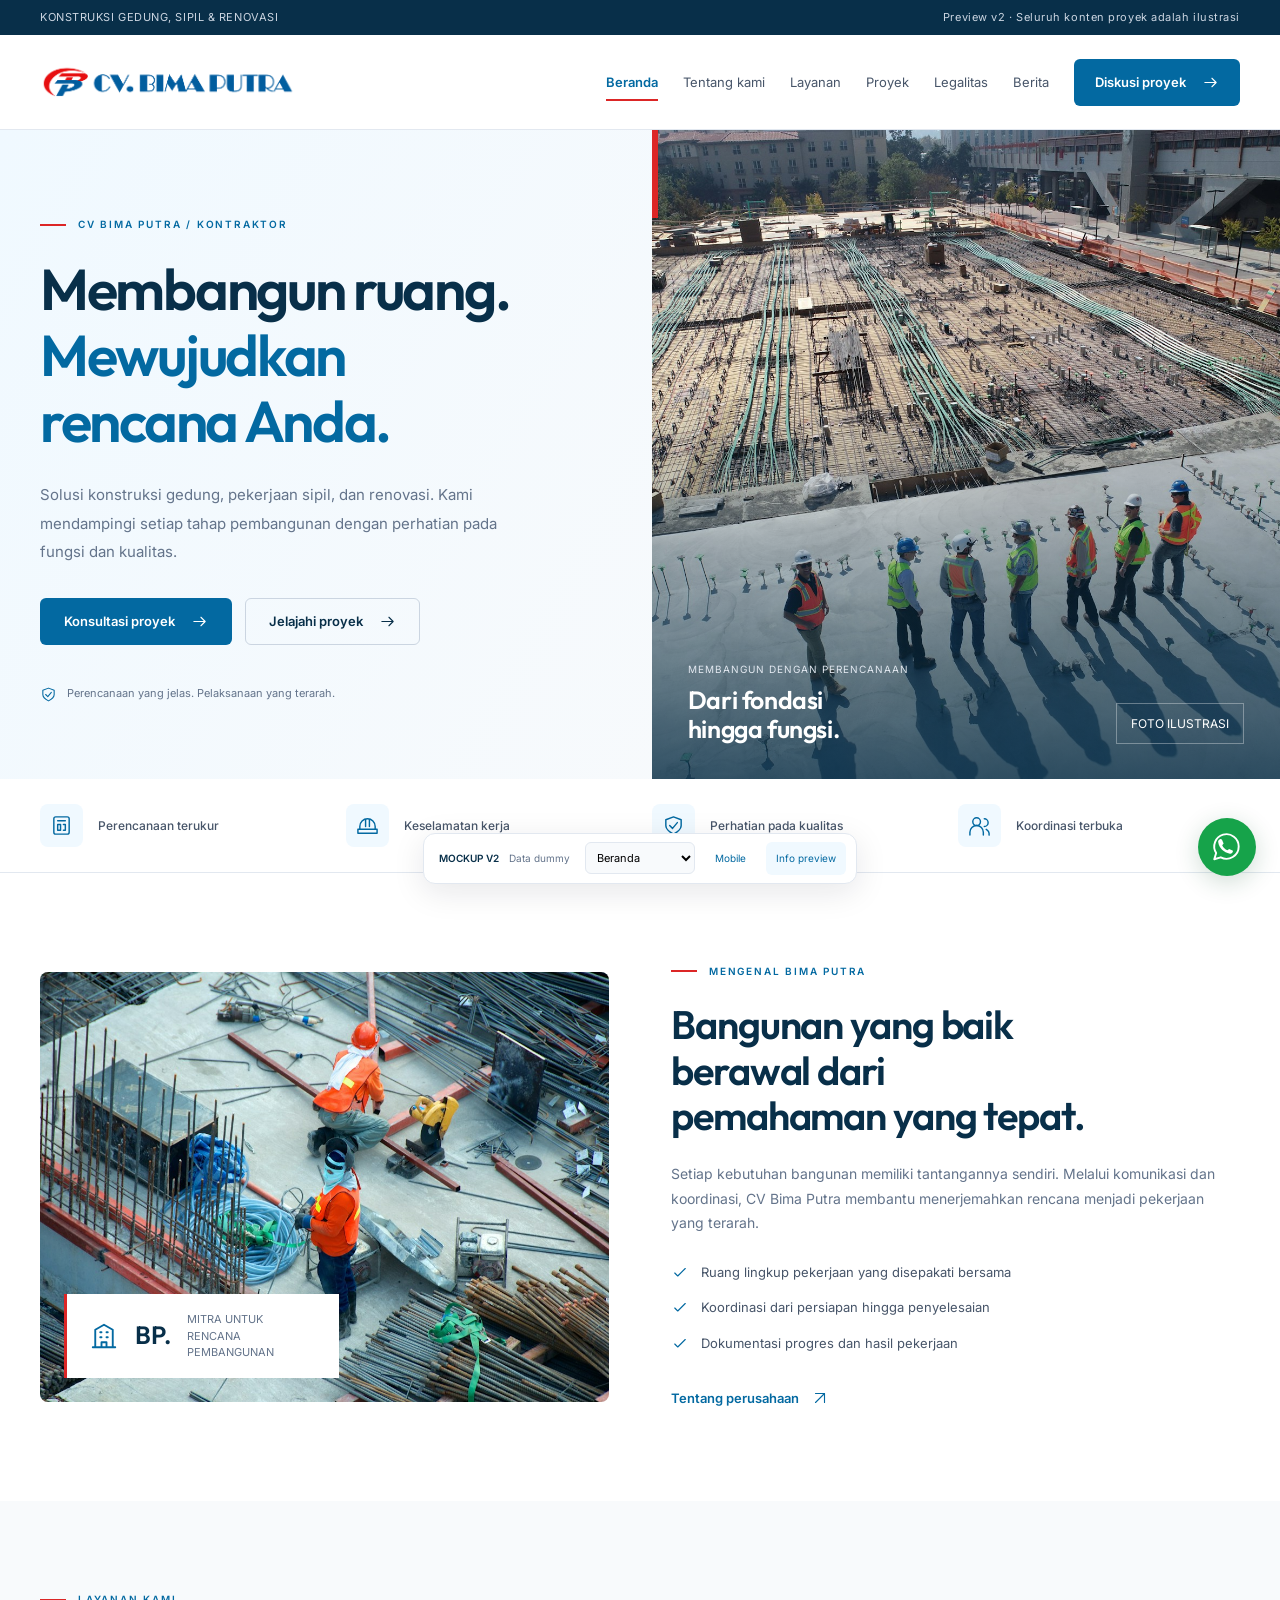
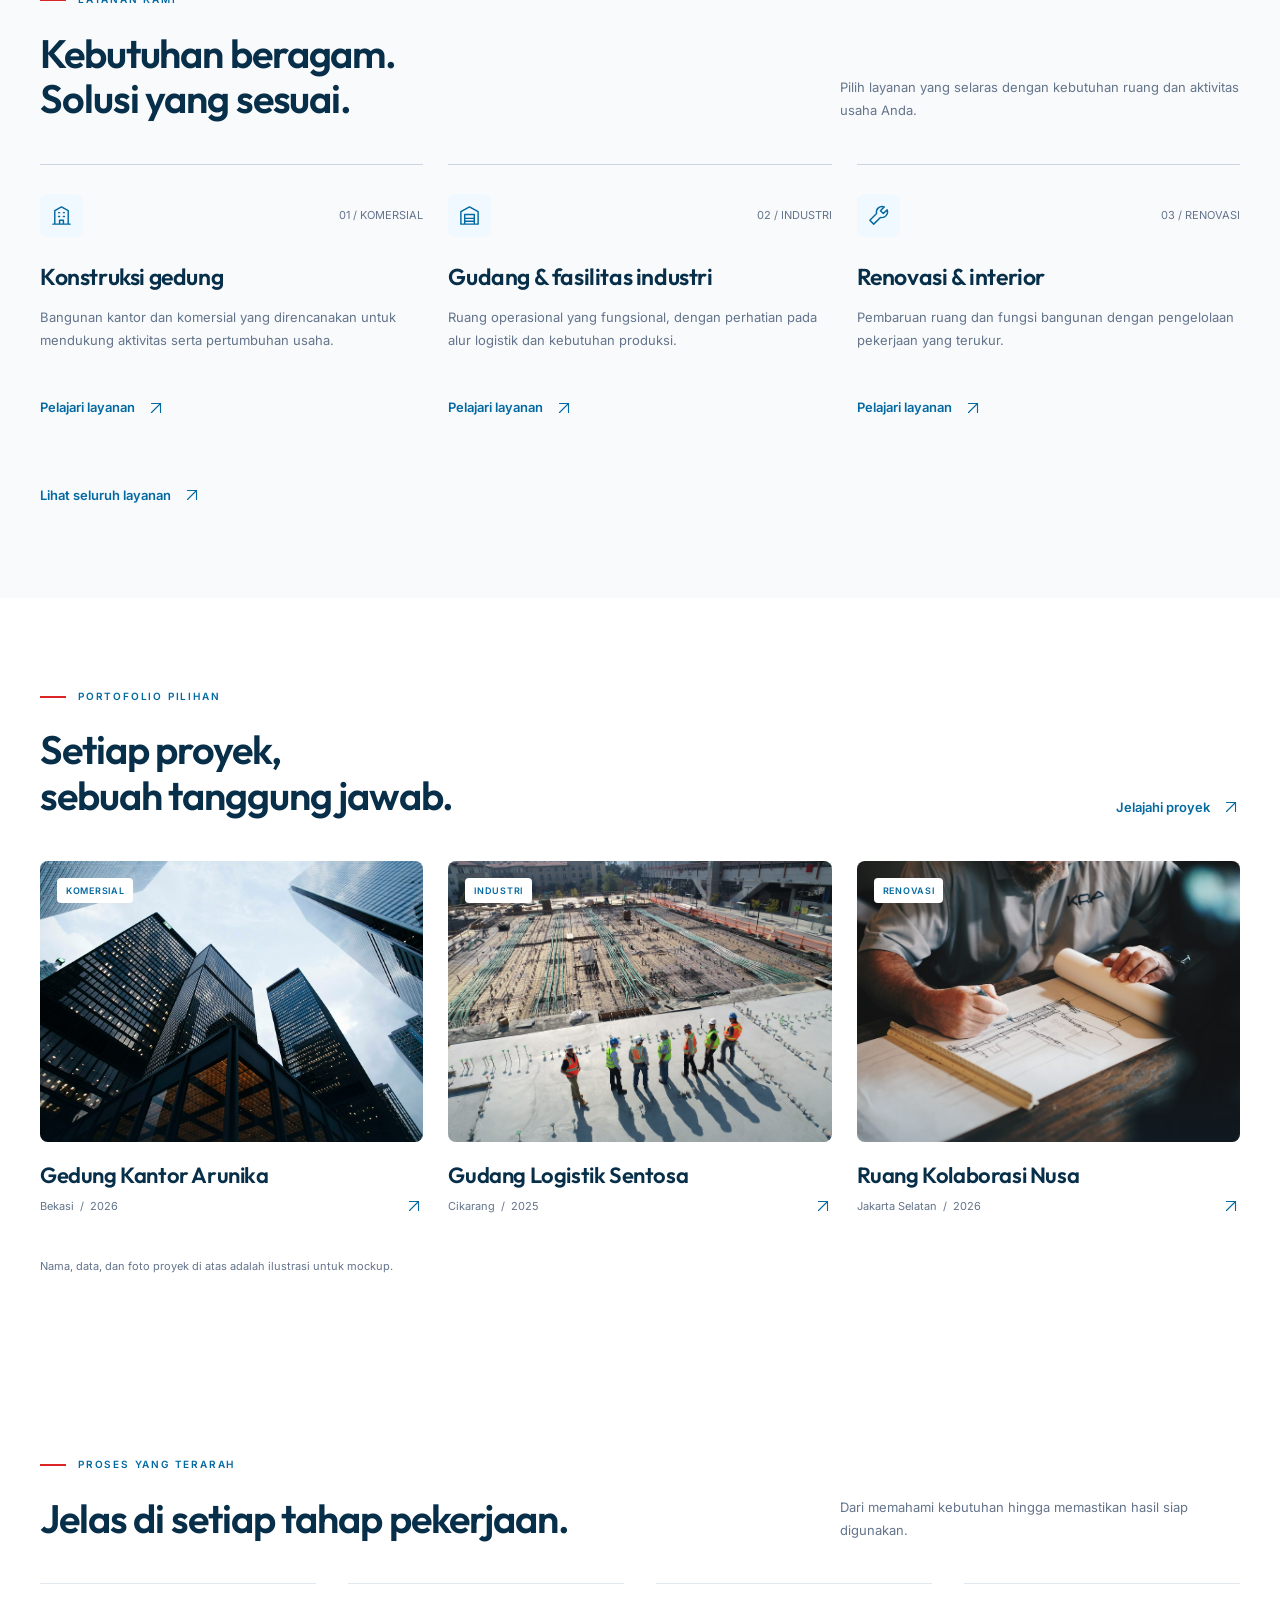
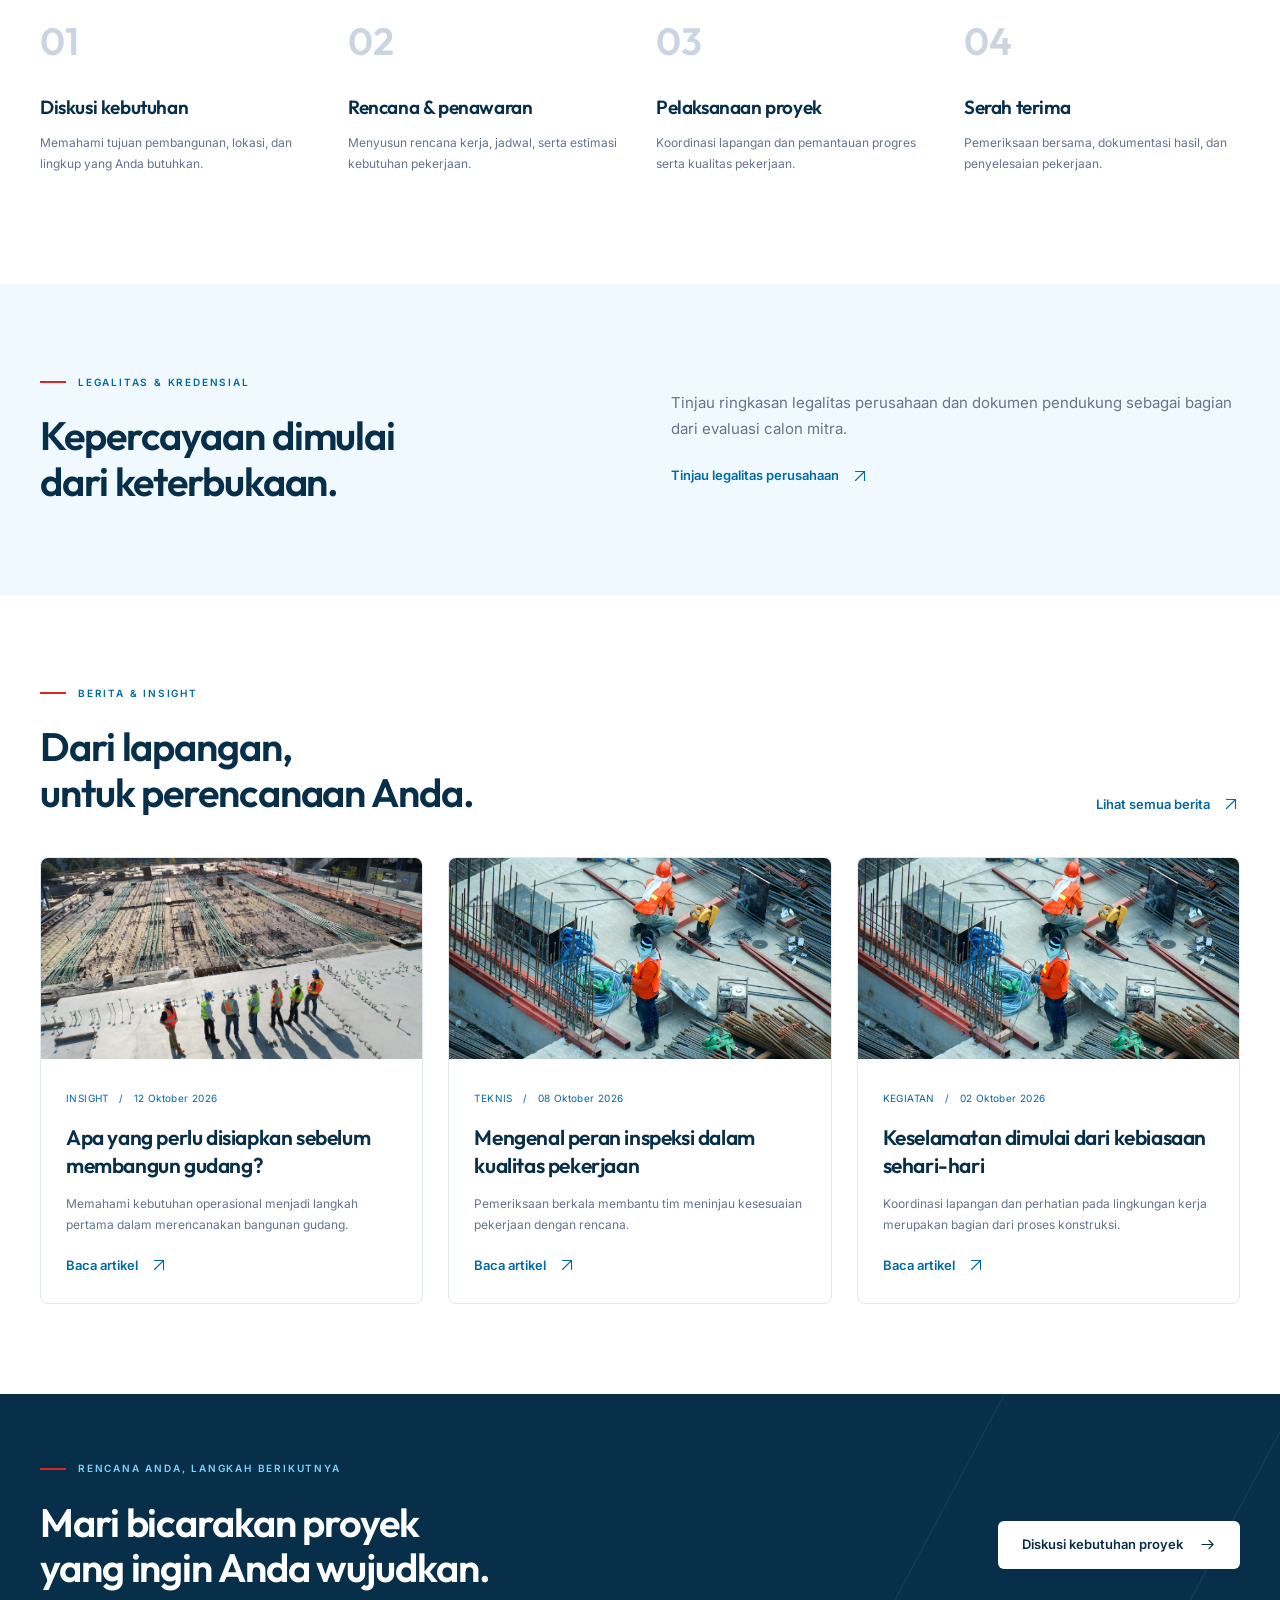
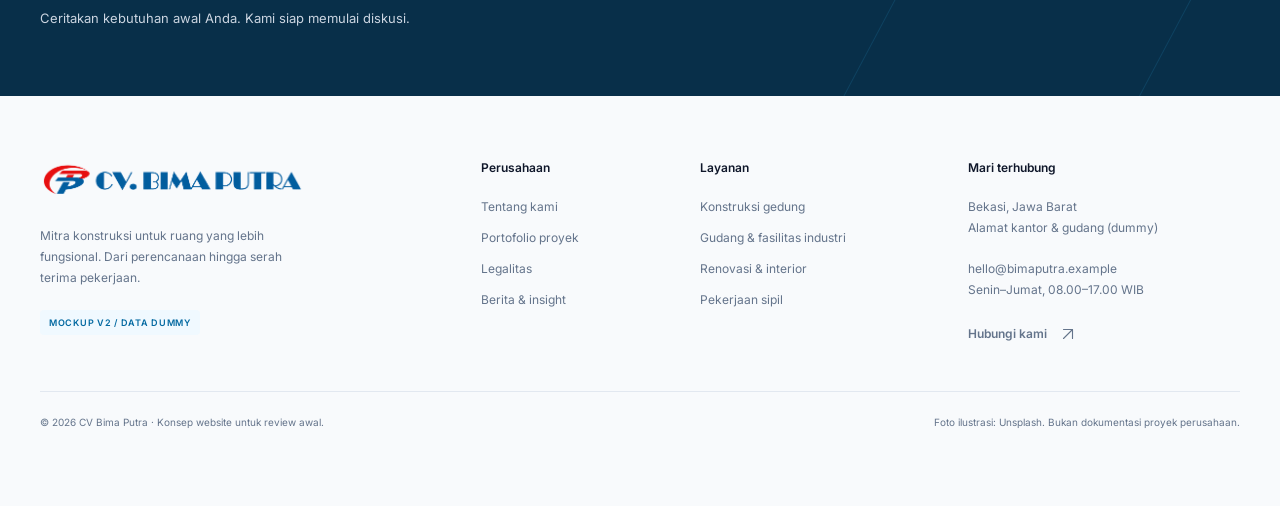
<file: index.html>
<!doctype html>
<html lang="id"><head><meta charset="UTF-8"><meta name="viewport" content="width=device-width,initial-scale=1"><meta name="theme-color" content="#0369a1"><meta name="description" content="Mockup interaktif v2 website CV Bima Putra. Semua data proyek dan legalitas adalah ilustrasi."><title>CV Bima Putra — Website Preview v2</title><link rel="preconnect" href="https://fonts.googleapis.com"><link rel="preconnect" href="https://fonts.gstatic.com" crossorigin><link href="https://fonts.googleapis.com/css2?family=Inter:wght@400;500;600&family=Outfit:wght@400;500;600&display=swap" rel="stylesheet"><link rel="stylesheet" href="style.css"></head>
<body><link rel="stylesheet" href="refinements.css"><a class="skip" href="#main">Lewati ke konten</a><div id="app"></div><div id="modal-root"></div><div id="toast" role="status" aria-live="polite"></div><script src="app.js"></script></body></html>
</file>
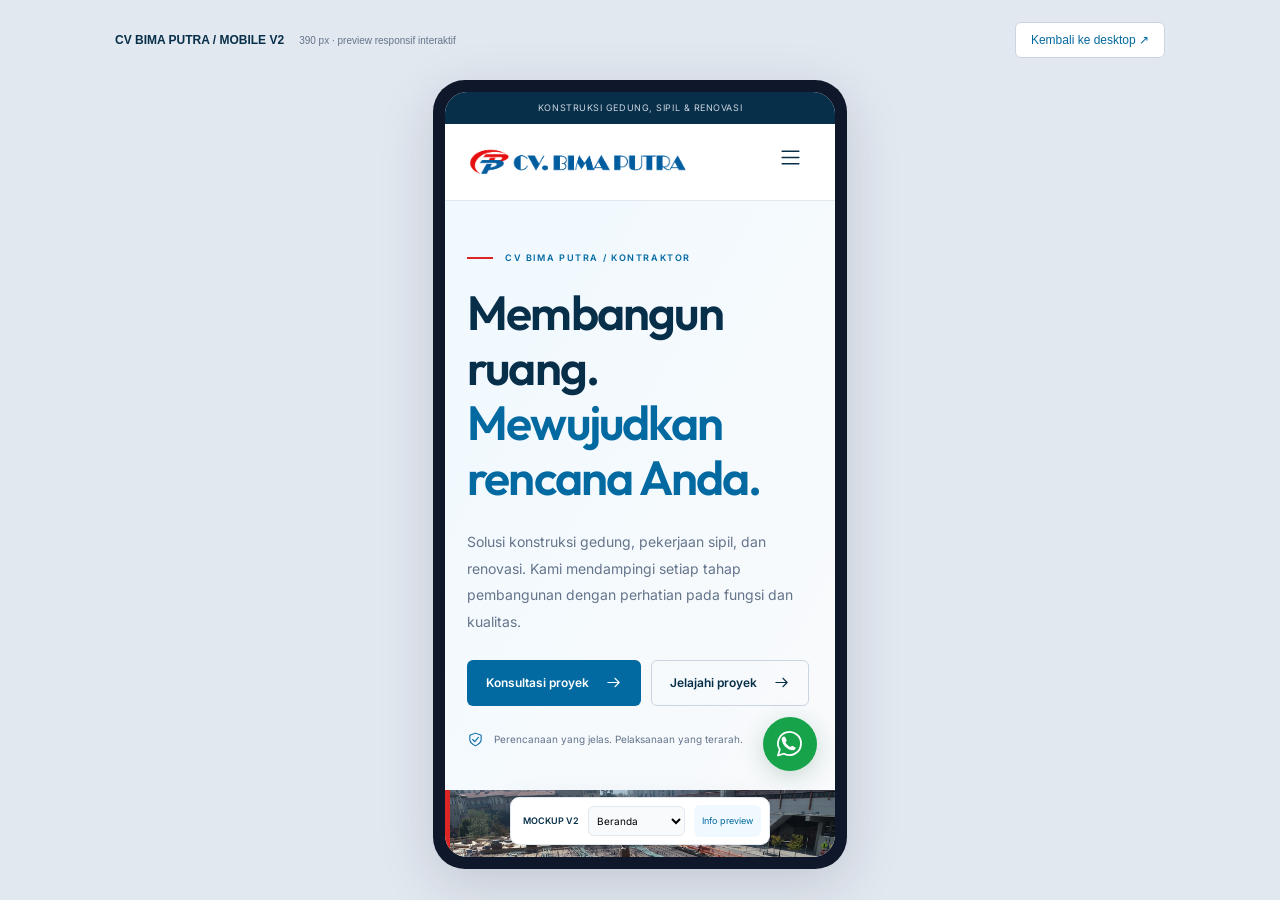
<file: mobile.html>
<!doctype html><html lang="id"><head><meta charset="UTF-8"><meta name="viewport" content="width=device-width,initial-scale=1"><title>Mobile Preview — CV Bima Putra v2</title><style>*{box-sizing:border-box}body{margin:0;background:#e2e8f0;color:#082f49;font-family:Arial,sans-serif}.bar{max-width:1100px;padding:22px 25px;margin:auto;display:flex;align-items:center;justify-content:space-between;gap:20px;font-size:12px}.bar small{font-size:10px;color:#64748b;margin-left:15px}.bar a{padding:10px 15px;background:white;border:1px solid #cbd5e1;border-radius:6px;color:#0369a1;text-decoration:none}.device{width:414px;max-width:100%;margin:0 auto 25px;padding:12px;background:#0f172a;border-radius:32px;box-shadow:0 15px 55px #0f172a26}.device iframe{width:390px;max-width:100%;height:calc(100vh - 135px);min-height:500px;background:white;border:0;border-radius:22px;display:block}@media(max-width:480px){.bar{padding:15px;font-size:11px}.bar small{display:none}.device{padding:0;border-radius:0;width:100%;margin:0}.device iframe{width:100%;height:calc(100dvh - 65px);min-height:0;border-radius:0}}</style></head><body><div class="bar"><div><strong>CV BIMA PUTRA / MOBILE V2</strong><small>390 px · preview responsif interaktif</small></div><a href="index.html">Kembali ke desktop ↗</a></div><div class="device"><iframe src="index.html" title="Preview website CV Bima Putra pada layar mobile"></iframe></div></body></html>
</file>
<file: style.css>
:root{--blue:#0369a1;--blue-dark:#082f49;--blue-light:#f0f9ff;--red:#dc2626;--ink:#0f172a;--muted:#64748b;--line:#e2e8f0;--paper:#fff;--soft:#f8fafc;--green:#047857;font-family:Inter,Arial,sans-serif;color:var(--ink);font-size:15px;line-height:1.75;font-synthesis:none}*{box-sizing:border-box}body{margin:0;background:var(--paper)}h1,h2,h3,h4,.outfit{font-family:Outfit,Arial,sans-serif;font-weight:600;line-height:1.15;margin:0;color:var(--blue-dark)}h1{font-size:clamp(40px,4.5vw,68px);letter-spacing:-2.3px}h2{font-size:clamp(32px,3.1vw,44px);letter-spacing:-1.1px}h3{font-size:25px;letter-spacing:-.4px}p{margin:0 0 20px;color:var(--muted)}a{color:inherit;text-decoration:none}button,input,textarea,select{font:inherit}button,a,input,textarea,select{touch-action:manipulation}button{cursor:pointer}img{max-width:100%;display:block}button:focus-visible,a:focus-visible{outline:3px solid #38bdf8;outline-offset:5px}input:focus,select:focus,textarea:focus{outline:2px solid #0284c7;outline-offset:2px}.skip{position:fixed;top:-100px;left:20px;z-index:100;background:white;padding:10px}.skip:focus{top:10px}.container{max-width:1280px;margin:auto;padding:0 40px}.topline{background:var(--blue-dark);color:#cbd5e1;font-size:11px;letter-spacing:.05em}.topline .container{display:flex;justify-content:space-between;gap:20px;padding-top:8px;padding-bottom:8px}.topline a{color:white}.header{background:white;border-bottom:1px solid var(--line);position:sticky;top:0;z-index:30}.navrow{height:94px;display:flex;align-items:center;justify-content:space-between;gap:28px}.logo-crop{position:relative;width:256px;height:49px;overflow:hidden;display:block;flex-shrink:0}.logo-crop img{width:100%;position:absolute;top:50%;transform:translateY(-50%)}.nav{display:flex;align-items:center;gap:25px}.nav>a{font-size:13px;color:#475569;padding:12px 0;position:relative}.nav>a.active{color:var(--blue);font-weight:600}.nav>a.active:after{position:absolute;content:'';height:2px;background:var(--red);bottom:5px;left:0;right:0}.btn{display:inline-flex;justify-content:center;align-items:center;gap:16px;padding:13px 23px;border:1px solid transparent;border-radius:6px;background:var(--blue);color:white;font-size:13px;font-weight:600;line-height:1.5;transition:.2s}.btn:hover{background:#075985;transform:translateY(-1px)}.btn svg{width:17px;height:17px}.btn.secondary{background:transparent;border-color:#cbd5e1;color:var(--blue-dark)}.btn.secondary:hover{background:#f1f5f9}.btn.white{background:white;color:var(--blue-dark)}.btn.red{background:var(--red)}.btn.small{padding:9px 15px;font-size:12px}.text-link{display:inline-flex;align-items:center;gap:12px;font-size:13px;font-weight:600;color:var(--blue)}.text-link svg{width:18px}.menu{display:none;background:none;border:0;padding:10px;color:var(--blue-dark)}.eyebrow{display:flex;align-items:center;gap:12px;font-size:10px;font-weight:600;letter-spacing:.18em;color:var(--blue);text-transform:uppercase;margin-bottom:22px}.eyebrow:before{content:'';width:26px;height:2px;background:var(--red);flex-shrink:0}.hero{background:linear-gradient(120deg,#f0f9ff 0,#f8fafc 70%);overflow:hidden}.hero-layout{display:grid;grid-template-columns:1.04fr 1fr;min-height:620px;align-items:stretch}.hero-copy{padding:86px 54px 75px 0;align-self:center}.hero h1 span{color:var(--blue)}.hero .lead{max-width:490px;margin:27px 0 31px;font-size:15px;line-height:1.9}.hero-actions{display:flex;gap:13px;flex-wrap:wrap}.hero-note{margin-top:39px;font-size:11px;display:flex;align-items:center;gap:10px;color:var(--muted)}.hero-note svg{width:17px;color:var(--blue)}.hero-visual{position:relative;min-height:560px;margin-right:calc((min(1280px,100vw) - 100vw)/2 - 40px)}.hero-visual>img{width:100%;height:100%;object-fit:cover;position:absolute;inset:0}.hero-visual:after{content:'';position:absolute;inset:0;background:linear-gradient(180deg,transparent 40%,#082f49cc)}.hero-visual .image-caption{position:absolute;z-index:1;bottom:35px;left:36px;right:36px;color:white;display:flex;align-items:end;justify-content:space-between;gap:20px}.image-caption h3{color:white;font-size:25px}.image-caption small{display:block;font-size:10px;color:#e2e8f0;letter-spacing:.1em;margin-bottom:8px}.image-count{border:1px solid #ffffff55;padding:9px 14px;font-size:12px}.red-mark{position:absolute;z-index:2;left:0;top:0;width:6px;height:88px;background:var(--red)}.trustbar{border-bottom:1px solid var(--line)}.trustitems{display:grid;grid-template-columns:repeat(4,1fr);padding:25px 0;gap:24px}.trustitem{display:flex;gap:15px;align-items:center;font-size:12px;font-weight:500;color:#475569}.iconbox{display:grid;place-items:center;background:var(--blue-light);color:var(--blue);width:43px;height:43px;flex-shrink:0;border-radius:8px}.iconbox svg{width:23px;height:23px}.section{padding:90px 0}.section.soft{background:var(--soft)}.section.blue{background:var(--blue-light)}.section-head{display:flex;justify-content:space-between;gap:40px;align-items:end;margin-bottom:42px}.section-head p{max-width:400px;margin:0;font-size:13px}.section-head h2{max-width:670px}.grid2{display:grid;grid-template-columns:1fr 1fr;gap:62px;align-items:center}.grid3{display:grid;grid-template-columns:repeat(3,1fr);gap:25px}.section-image{position:relative;min-height:430px}.section-image img{width:100%;height:430px;object-fit:cover;border-radius:8px}.img-tag{position:absolute;bottom:24px;left:24px;background:white;padding:17px 22px;display:flex;gap:16px;align-items:center;border-left:3px solid var(--red)}.img-tag strong{font-family:Outfit;font-size:25px;color:var(--blue-dark);font-weight:600}.img-tag span{font-size:11px;max-width:130px;color:var(--muted);line-height:1.5}.about-copy p{font-size:14px;margin-top:23px}.checks{list-style:none;padding:0;margin:25px 0 30px;display:grid;gap:13px}.checks li{display:flex;align-items:start;gap:12px;font-size:13px;color:#475569}.checks svg{width:18px;flex-shrink:0;color:var(--blue);margin-top:3px}.service-card{padding:29px 0;border-top:1px solid #cbd5e1;display:block;transition:.2s}.service-card:hover{border-color:var(--red);transform:translateY(-3px)}.service-top{display:flex;justify-content:space-between;align-items:center;margin-bottom:27px}.service-top small{font-size:11px;color:var(--muted)}.service-card h3{font-size:23px;margin-bottom:16px}.service-card p{font-size:13px;min-height:68px;margin-bottom:20px}.project-card{display:block}.project-card .photo{position:relative;overflow:hidden;border-radius:8px;aspect-ratio:1.36;background:#e2e8f0}.project-card img{width:100%;height:100%;object-fit:cover;transition:.5s}.project-card:hover img{transform:scale(1.04)}.project-card .photo:after{content:'';position:absolute;inset:0;background:linear-gradient(transparent 70%,#082f4933)}.tag{font-size:9px;letter-spacing:.08em;padding:5px 9px;background:var(--blue-light);color:var(--blue);border-radius:4px;font-weight:600;display:inline-flex}.photo .tag{position:absolute;left:17px;top:17px;background:white;z-index:1}.project-card .info{padding:21px 0}.project-card h3{font-size:22px;margin-bottom:8px}.project-card .meta{display:flex;justify-content:space-between;align-items:center;color:var(--muted);font-size:11px}.project-card .meta svg{width:18px;color:var(--blue)}.process-grid{display:grid;grid-template-columns:repeat(4,1fr);gap:32px}.process-step{border-top:1px solid var(--line);padding-top:24px}.process-step .num{font-family:Outfit;font-size:38px;font-weight:600;color:#cbd5e1;margin-bottom:22px}.process-step h3{font-size:19px;margin-bottom:13px}.process-step p{font-size:12px}.cta-section{background:var(--blue-dark);color:white;position:relative;overflow:hidden;padding:66px 0}.cta-section:before{content:'';position:absolute;right:6%;top:-100px;width:260px;height:500px;border:1px solid #38bdf822;transform:rotate(28deg)}.cta-inner{display:flex;align-items:center;justify-content:space-between;gap:40px;position:relative}.cta-inner h2{color:white;max-width:690px}.cta-inner p{color:#cbd5e1;font-size:13px;margin:16px 0 0}.cta-inner .eyebrow{color:#7dd3fc}.news-card{border:1px solid var(--line);border-radius:8px;overflow:hidden;background:white;display:block}.news-card>img{width:100%;aspect-ratio:1.9;object-fit:cover}.news-card .content{padding:25px}.news-card small{font-size:10px;color:var(--blue);letter-spacing:.04em}.news-card h3{font-size:21px;line-height:1.3;margin:14px 0}.news-card p{font-size:12px;margin-bottom:17px}.footer{padding:60px 0 0;background:#f8fafc}.footer-grid{display:grid;grid-template-columns:1.6fr .7fr .9fr 1.1fr;gap:46px}.footer .logo-crop{width:265px;margin-bottom:20px}.footer p,.footer a{font-size:12px;color:var(--muted)}.footer p{max-width:260px}.footer h4{font-family:Inter;font-size:12px;margin:5px 0 22px;font-weight:600;color:var(--ink)}.footer-links{display:grid;gap:10px}.footer-links a:hover{color:var(--blue)}.footer-bottom{margin-top:44px;border-top:1px solid var(--line);padding:22px 0 75px;font-size:10px;color:var(--muted);display:flex;justify-content:space-between;gap:20px}.preview-bar{position:fixed;bottom:16px;left:50%;transform:translateX(-50%);z-index:40;background:#fff;border:1px solid var(--line);border-radius:12px;box-shadow:0 8px 32px #0f172a1a;padding:8px 10px 8px 15px;display:flex;align-items:center;gap:15px;max-width:calc(100% - 24px);white-space:nowrap}.preview-label{font-size:10px;color:var(--muted)}.preview-label b{color:var(--blue-dark);font-weight:600;margin-right:7px}.preview-bar select{font-size:11px;background:var(--soft);border:1px solid var(--line);padding:7px;border-radius:6px;max-width:180px}.preview-bar button{font-size:10px;border:0;background:var(--blue-light);color:var(--blue);padding:8px 10px;border-radius:6px}.breadcrumb{font-size:11px;color:var(--muted);margin-bottom:23px}.breadcrumb a{color:var(--blue)}.page-intro{padding:47px 0 55px;background:var(--blue-light);border-bottom:1px solid var(--line)}.page-intro h1{font-size:clamp(36px,4vw,54px);max-width:950px}.page-intro p{max-width:710px;margin:22px 0 0;font-size:14px}.filterbar{display:flex;justify-content:space-between;align-items:center;gap:20px;flex-wrap:wrap;margin-bottom:34px}.filters{display:flex;gap:10px;flex-wrap:wrap}.chip{background:white;border:1px solid var(--line);border-radius:5px;color:var(--muted);font-size:12px;padding:9px 16px}.chip.active{background:var(--blue);color:white;border-color:var(--blue)}.search{padding:10px 14px;border:1px solid var(--line);border-radius:6px;background:white;font-size:12px;min-width:245px}.result-count{font-size:11px;color:var(--muted);margin-top:20px}.empty{padding:70px;text-align:center;background:var(--soft);grid-column:1/-1;border-radius:8px}.facts{display:grid;grid-template-columns:repeat(4,1fr);border-bottom:1px solid var(--line);padding:25px 0 35px;gap:30px}.facts small{font-size:10px;letter-spacing:.07em;color:var(--muted);display:block;margin-bottom:7px}.facts strong{font-weight:500;font-size:14px;color:var(--blue-dark)}.full-image{width:100%;height:520px;object-fit:cover;border-radius:8px}.bodycopy h2{font-size:32px;margin-bottom:25px}.bodycopy h3{font-size:23px;margin:30px 0 15px}.bodycopy p{font-size:14px;line-height:1.95}.bullet-grid{display:grid;grid-template-columns:1fr 1fr;gap:60px}.bullet-list{padding:0;list-style:none;display:grid;gap:17px}.bullet-list li{display:flex;gap:13px;font-size:14px;color:#475569}.bullet-list svg{width:20px;flex-shrink:0;color:var(--blue);margin-top:3px}.detail-side{padding:30px;border:1px solid var(--line);border-top:3px solid var(--red);border-radius:8px;background:white}.detail-side h3{font-size:23px;margin-bottom:24px}.detail-side p{font-size:13px}.detail-side .btn{width:100%}.article-layout{display:grid;grid-template-columns:1fr 300px;gap:70px;align-items:start}.article-body{max-width:780px}.article-body .lead{font-size:19px;color:var(--blue-dark)}.article-body h2{font-size:29px;margin:35px 0 16px}.article-body p{font-size:14px;line-height:1.95}.article-meta{display:flex;gap:22px;font-size:11px;color:var(--muted);margin-bottom:27px}.gallery-grid{display:grid;grid-template-columns:repeat(3,1fr);gap:20px}.gallery-button{padding:0;border:0;position:relative;overflow:hidden;border-radius:8px;background:var(--soft)}.gallery-button img{width:100%;height:240px;object-fit:cover;transition:.3s}.gallery-button:hover img{transform:scale(1.04)}.gallery-button span{position:absolute;bottom:14px;left:14px;background:white;padding:4px 10px;font-size:10px}.notice{padding:18px 24px;background:var(--blue-light);border-left:3px solid var(--blue);font-size:12px;color:#475569;border-radius:4px;margin-bottom:32px}.documents{display:grid;gap:16px}.doc-row{padding:25px 28px;border:1px solid var(--line);border-radius:8px;display:flex;justify-content:space-between;align-items:center;gap:25px}.doc-info{display:flex;gap:20px;align-items:center}.doc-info h3{font-size:19px;margin-bottom:7px}.doc-info p{margin:0;font-size:12px}.partner-row{display:flex;justify-content:space-between;gap:20px;flex-wrap:wrap;color:#94a3b8;font-size:23px;font-family:Outfit;font-weight:600;letter-spacing:.1em;padding:30px 0}.form-grid{display:grid;grid-template-columns:1fr 1fr;gap:22px}.field{display:flex;flex-direction:column;gap:8px}.field.full{grid-column:1/-1}.field label{font-size:12px;font-weight:600;color:#334155}.field input,.field select,.field textarea{width:100%;padding:13px 15px;border:1px solid #cbd5e1;border-radius:6px;font-size:13px;background:white;color:var(--ink)}.field textarea{resize:vertical;min-height:130px}.consent{font-size:11px;display:flex;gap:9px;color:var(--muted);align-items:start;margin:20px 0}.consent input{margin-top:5px;accent-color:var(--blue)}.form-success{padding:35px;border:1px solid #a7f3d0;background:#ecfdf5;border-radius:8px}.form-success h3{color:var(--green);margin:15px 0}.form-success p{font-size:13px;color:#065f46}.contact-details{display:grid;gap:27px}.contact-item h4{font-size:17px;margin-bottom:9px}.contact-item p{font-size:13px;margin-bottom:8px}.contact-item{display:flex;gap:18px}.map{height:230px;background:#f1f5f9;position:relative;overflow:hidden;border-radius:8px;border:1px solid var(--line);margin-top:28px;display:grid;place-items:center}.map:before{content:'';position:absolute;inset:-70px;background:repeating-linear-gradient(30deg,transparent 0,transparent 42px,#e2e8f0 43px,#e2e8f0 49px,transparent 50px),repeating-linear-gradient(115deg,transparent 0,transparent 65px,white 66px,white 74px,transparent 75px)}.map-pin{position:relative;z-index:1;text-align:center;background:white;padding:18px 25px;border-radius:8px;box-shadow:0 5px 20px #0f172a12}.map-pin svg{width:24px;color:var(--red);margin:auto}.map-pin strong{display:block;font-size:12px}.map-pin span{font-size:10px;color:var(--muted)}.contact-layout{display:grid;grid-template-columns:1.2fr 1fr;gap:85px;align-items:start}.feature-news{display:grid;grid-template-columns:1.05fr 1fr;background:var(--blue-dark);border-radius:8px;overflow:hidden;margin-bottom:35px}.feature-news img{width:100%;height:100%;min-height:340px;object-fit:cover}.feature-news .content{padding:45px}.feature-news h2{color:white;font-size:34px;margin:16px 0}.feature-news p{color:#cbd5e1;font-size:13px}.feature-news .eyebrow{color:#7dd3fc}.pagination{display:flex;gap:8px;justify-content:center;margin-top:40px}.pagination button{border:1px solid var(--line);background:white;border-radius:5px;padding:8px 15px;color:var(--muted)}.pagination button.active{background:var(--blue);color:white}.team-grid{display:grid;grid-template-columns:repeat(3,1fr);gap:25px}.team-card{padding:30px;border:1px solid var(--line);border-radius:8px}.team-card h3{font-size:21px;margin:18px 0 12px}.team-card p{font-size:12px}.modal-backdrop{position:fixed;inset:0;z-index:100;background:#020617b3;display:flex;align-items:center;justify-content:center;padding:25px;backdrop-filter:blur(4px)}.modal{background:white;border-radius:12px;max-width:580px;width:100%;padding:36px;position:relative;max-height:90vh;overflow:auto}.modal.wide{max-width:1050px;padding:14px}.modal h2{font-size:30px;margin-bottom:22px}.modal p{font-size:13px}.close-modal{position:absolute;right:13px;top:13px;background:white;border:1px solid var(--line);width:32px;height:32px;border-radius:50%;font-size:21px;z-index:2}.modal.wide img{max-height:76vh;width:100%;object-fit:contain;border-radius:7px}.modal-caption{padding:12px;font-size:12px;color:var(--muted)}#toast{position:fixed;top:120px;right:30px;z-index:150;padding:15px 24px;background:var(--blue-dark);border-radius:8px;color:white;box-shadow:0 6px 20px #0f172a22;opacity:0;transform:translateY(-20px);transition:.3s;pointer-events:none;font-size:12px;max-width:85vw}#toast.show{opacity:1;transform:translateY(0)}.admin{display:grid;grid-template-columns:230px 1fr;min-height:100vh;background:var(--soft)}.admin-side{background:var(--blue-dark);padding:28px 20px;color:#cbd5e1}.admin-side .logo-crop{width:184px;height:42px;background:white;border-radius:5px;margin-bottom:35px}.admin-side a{display:block;padding:11px 14px;border-radius:6px;margin-bottom:5px;font-size:12px}.admin-side a.active{background:#ffffff16;color:white}.admin-side a:hover{background:#ffffff10}.admin-content{padding:35px 45px 100px;overflow:hidden}.admin-top{display:flex;justify-content:space-between;gap:25px;align-items:center;margin-bottom:40px;color:var(--muted);font-size:12px}.admin-content h1{font-size:35px;letter-spacing:-.8px;margin-bottom:12px}.admin-content>p{font-size:13px}.admin-metrics{display:grid;grid-template-columns:repeat(4,1fr);gap:20px;margin:30px 0}.admin-metric{background:white;border:1px solid var(--line);border-radius:9px;padding:23px}.admin-metric strong{font-size:32px;font-family:Outfit;font-weight:600;color:var(--blue-dark);display:block}.admin-metric span{font-size:11px;color:var(--muted)}.panel{padding:27px;background:white;border:1px solid var(--line);border-radius:9px;margin:25px 0}.panel h3{font-size:22px;margin-bottom:22px}.table-scroll{overflow:auto}table{border-collapse:collapse;width:100%;font-size:12px;text-align:left;white-space:nowrap}th{background:var(--soft);font-size:10px;text-transform:uppercase;letter-spacing:.05em;color:var(--muted);font-weight:500}td,th{padding:16px;border-bottom:1px solid var(--line)}td .tag{font-size:9px}.admin-editor{display:grid;grid-template-columns:1fr 300px;gap:25px;align-items:start}.admin-editor .panel{margin-top:0}.login{display:grid;grid-template-columns:1fr 1fr;min-height:100vh;background:var(--blue-dark)}.login-brand{padding:70px;display:flex;flex-direction:column;justify-content:center}.login-brand h1{color:white;font-size:52px}.login-brand p{color:#cbd5e1;font-size:14px;margin-top:25px}.login-form{background:var(--soft);display:flex;justify-content:center;align-items:center;padding:50px}.login-box{max-width:400px;width:100%}.login-box .logo-crop{margin-bottom:42px}.login-box h2{font-size:32px;margin-bottom:15px}.login-box .field{margin:20px 0}.login-box .btn{width:100%;margin-top:12px}.file-drop{border:1px dashed #94a3b8;border-radius:8px;background:var(--soft);padding:25px;text-align:center;font-size:12px;color:var(--muted)}.file-drop input{max-width:100%;font-size:11px;margin-top:15px}.tag.green{background:#ecfdf5;color:#047857}.tag.draft{background:#f1f5f9;color:#64748b}.admin-actions{display:flex;gap:7px;align-items:center}.admin-actions button{padding:3px 8px;border:1px solid var(--line);background:white;border-radius:4px;font-size:10px;color:var(--blue)}.sr-only{position:absolute;width:1px;height:1px;overflow:hidden;clip:rect(0,0,0,0)}@media(min-width:1500px){.hero-visual{margin-right:calc((1280px - 100vw)/2 - 40px)}}@media(max-width:1100px){.nav{gap:15px}.navrow{gap:15px}.logo-crop{width:213px}.nav>a{font-size:12px}.nav .btn{padding:11px 15px}.hero-copy{padding-right:32px}.hero h1{font-size:56px}.grid2{gap:35px}.footer-grid{gap:25px}.section-head p{max-width:330px}.contact-layout{gap:45px}.admin-editor{grid-template-columns:1fr}.article-layout{gap:35px;grid-template-columns:1fr 260px}}@media(max-width:850px){.nav{display:none;position:absolute;top:77px;left:0;right:0;background:white;padding:20px 28px;border-bottom:1px solid var(--line);box-shadow:0 10px 15px #0f172a0a}.nav.open{display:flex;flex-direction:column;align-items:stretch;gap:4px}.navrow{height:77px}.nav>a{font-size:14px;padding:10px}.menu{display:block}.menu svg{width:25px;height:25px}.container{padding:0 25px}.topline .container{font-size:9px}.hero-layout{grid-template-columns:1fr 1fr;min-height:540px}.hero-copy{padding:65px 25px 65px 0}.hero h1{font-size:44px;letter-spacing:-1.4px}.hero .lead{font-size:13px}.hero-visual{margin-right:-25px;min-height:520px}.hero-actions .btn{font-size:11px;padding:12px 16px}.trustitems{grid-template-columns:1fr 1fr;gap:20px}.section{padding:65px 0}.section-head{align-items:start;gap:25px}.section-head p{max-width:300px}.grid3{gap:20px;grid-template-columns:repeat(2,1fr)}.grid3>*:last-child:nth-child(3){grid-column:1/-1;max-width:calc(50% - 10px)}.process-grid{grid-template-columns:1fr 1fr}.footer-grid{grid-template-columns:1.2fr 1fr;gap:35px}.cta-inner{align-items:start}.cta-inner h2{font-size:34px}.project-card h3{font-size:20px}.grid2{gap:30px}.section-image,.section-image img{min-height:350px;height:350px}.hero-visual .image-caption{left:22px;bottom:22px;right:22px}.image-caption h3{font-size:22px}.image-count{display:none}.contact-layout{grid-template-columns:1fr;gap:50px}.article-layout{grid-template-columns:1fr}.article-layout aside{display:none}.full-image{height:400px}.feature-news .content{padding:30px}.feature-news h2{font-size:29px}.team-grid{grid-template-columns:1fr}.admin{grid-template-columns:190px 1fr}.admin-side{padding:24px 13px}.admin-side .logo-crop{width:164px}.admin-content{padding:30px 25px 100px}.admin-metrics{grid-template-columns:1fr 1fr}.login-brand{padding:40px}.login-brand h1{font-size:42px}.login-form{padding:35px}.preview-label span{display:none}}@media(max-width:600px){.container{padding:0 22px}.topline .container>span:last-child{display:none}.topline .container{justify-content:center}.navrow{height:76px}.logo-crop{width:222px;height:43px}.hero-layout{display:flex;flex-direction:column}.hero-copy{padding:49px 0 42px}.hero h1{font-size:48px;letter-spacing:-1.8px}.eyebrow{font-size:9px;margin-bottom:19px}.hero .lead{font-size:14px;margin:24px 0}.hero-actions{gap:10px}.hero-actions .btn{padding:13px 18px;font-size:12px}.hero-note{margin-top:25px;font-size:10px}.hero-visual{min-height:330px;margin:0 -22px}.hero-visual .image-caption{left:23px;bottom:26px}.hero-visual img{object-position:center 45%}.hero-visual:after{background:linear-gradient(transparent 30%,#082f49bb)}.red-mark{width:5px;height:65px}.trustitems{gap:19px;padding:22px 0}.trustitem{font-size:10px;gap:10px}.iconbox{width:34px;height:34px;border-radius:5px}.iconbox svg{width:19px}.section{padding:55px 0}.section-head{display:block;margin-bottom:30px}.section-head p{margin-top:20px;max-width:100%;font-size:13px}.section-head>.text-link{margin-top:20px}.section-head h2{font-size:34px}.grid2{grid-template-columns:1fr;gap:33px}.grid3{grid-template-columns:1fr;gap:25px}.grid3>*:last-child:nth-child(3){max-width:none;grid-column:auto}.section-image,.section-image img{height:330px;min-height:330px}.about-copy h2{font-size:33px}.about-copy p{font-size:13px}.service-card{padding:24px 0 0}.service-card p{min-height:0}.service-top{margin-bottom:20px}.service-card h3{font-size:23px}.project-card .photo{aspect-ratio:1.38}.project-card .info{padding:18px 0 5px}.process-grid{gap:25px}.process-step .num{font-size:32px;margin-bottom:16px}.process-step h3{font-size:19px}.process-step p{font-size:11px}.cta-section{padding:48px 0}.cta-inner{flex-direction:column;gap:27px}.cta-inner h2{font-size:34px}.cta-inner p{font-size:12px}.news-card .content{padding:22px}.footer{padding-top:43px}.footer-grid{grid-template-columns:1fr 1fr;gap:30px 20px}.footer-brand{grid-column:1/-1}.footer-brand p{max-width:100%}.footer .logo-crop{width:250px}.footer p,.footer a{font-size:11px}.footer-bottom{flex-direction:column;gap:9px;margin-top:30px;font-size:9px;padding-bottom:95px}.preview-bar{gap:9px;bottom:12px;padding:7px 8px 7px 12px;border-radius:9px}.preview-label{font-size:9px}.preview-label b{margin:0}.preview-bar select{font-size:10px;max-width:133px;padding:7px 4px}.preview-bar button{font-size:9px;padding:8px}.page-intro{padding:32px 0 39px}.breadcrumb{font-size:10px;margin-bottom:19px}.page-intro h1{font-size:39px;letter-spacing:-1.1px}.page-intro p{font-size:13px;margin-top:18px}.filterbar{align-items:stretch;gap:18px}.chip{font-size:11px;padding:8px 13px}.search{width:100%;font-size:12px}.filters{gap:8px}.facts{grid-template-columns:1fr 1fr;gap:22px;padding-top:23px}.facts strong{font-size:12px}.facts small{font-size:9px}.full-image{height:280px}.bullet-grid{grid-template-columns:1fr;gap:30px}.bodycopy h2{font-size:29px}.bodycopy p{font-size:13px}.gallery-grid{grid-template-columns:1fr}.gallery-button img{height:250px}.doc-row{padding:20px;align-items:start;flex-direction:column;gap:18px}.doc-info{gap:14px}.doc-info h3{font-size:18px}.doc-info p{font-size:11px}.doc-row .btn{margin-left:48px}.partner-row{font-size:18px;gap:25px}.notice{font-size:11px;padding:15px 18px}.form-grid{grid-template-columns:1fr;gap:17px}.field.full{grid-column:auto}.contact-layout{gap:40px}.feature-news{grid-template-columns:1fr}.feature-news img{min-height:220px;height:220px}.feature-news .content{padding:28px}.feature-news h2{font-size:30px}.article-meta{gap:14px;font-size:10px;flex-wrap:wrap}.article-body .lead{font-size:17px}.article-body p{font-size:13px}.article-body h2{font-size:27px}.modal{padding:27px}.modal h2{font-size:26px}.admin{grid-template-columns:1fr}.admin-side{padding:16px 20px;display:flex;align-items:center;gap:12px;overflow:auto}.admin-side .logo-crop{width:150px;flex-shrink:0;margin:0}.admin-side a{white-space:nowrap;margin:0;font-size:10px;padding:7px 10px}.admin-side a:nth-child(n+6){display:none}.admin-content{padding:25px 18px 100px}.admin-top{font-size:10px;margin-bottom:25px}.admin-content h1{font-size:30px}.admin-metrics{gap:12px}.admin-metric{padding:18px}.panel{padding:18px}.admin-editor{gap:15px}.login{grid-template-columns:1fr}.login-brand{padding:35px 25px}.login-brand h1{font-size:34px}.login-brand p{font-size:12px;margin:15px 0 0}.login-form{padding:35px 25px 100px}.login-box .logo-crop{margin-bottom:25px}.empty{padding:40px}.result-count{font-size:10px}}
</file>
<file: refinements.css>
.logo-crop img{height:auto}
.nav>a.btn{color:white;font-weight:600;padding:13px 20px}
.nav>a.btn:after{display:none}
.img-tag>svg{width:30px;height:30px;color:var(--blue)}
.mobile-preview-link{font-size:10px;color:var(--blue);padding:5px;border-radius:4px}
.floating-whatsapp{position:fixed;right:max(24px,env(safe-area-inset-right));bottom:calc(24px + env(safe-area-inset-bottom));z-index:45;width:58px;height:58px;padding:12px;border:0;border-radius:50%;background:#16a34a;color:#fff;box-shadow:0 6px 24px #14532d33;display:grid;place-items:center;transition:background .2s,transform .2s}
.floating-whatsapp>svg{width:34px;height:34px;display:block}
.floating-whatsapp:hover{background:#15803d;transform:translateY(-3px)}
.floating-whatsapp-label{position:absolute;right:72px;top:50%;transform:translateY(-50%) translateX(5px);white-space:nowrap;padding:7px 13px;border:1px solid var(--line);border-radius:6px;background:#fff;color:var(--ink);font-size:11px;font-weight:500;box-shadow:0 3px 12px #0f172a0a;opacity:0;pointer-events:none;transition:opacity .2s,transform .2s}
.floating-whatsapp:hover .floating-whatsapp-label,.floating-whatsapp:focus-visible .floating-whatsapp-label{opacity:1;transform:translateY(-50%) translateX(0)}
@media(max-width:850px){.floating-whatsapp{right:18px;bottom:calc(86px + env(safe-area-inset-bottom));width:54px;height:54px;padding:11px}.floating-whatsapp>svg{width:32px;height:32px}.floating-whatsapp-label{display:none}}
@media(prefers-reduced-motion:reduce){.floating-whatsapp,.floating-whatsapp-label{transition:none}.floating-whatsapp:hover{transform:none}}
</file>
